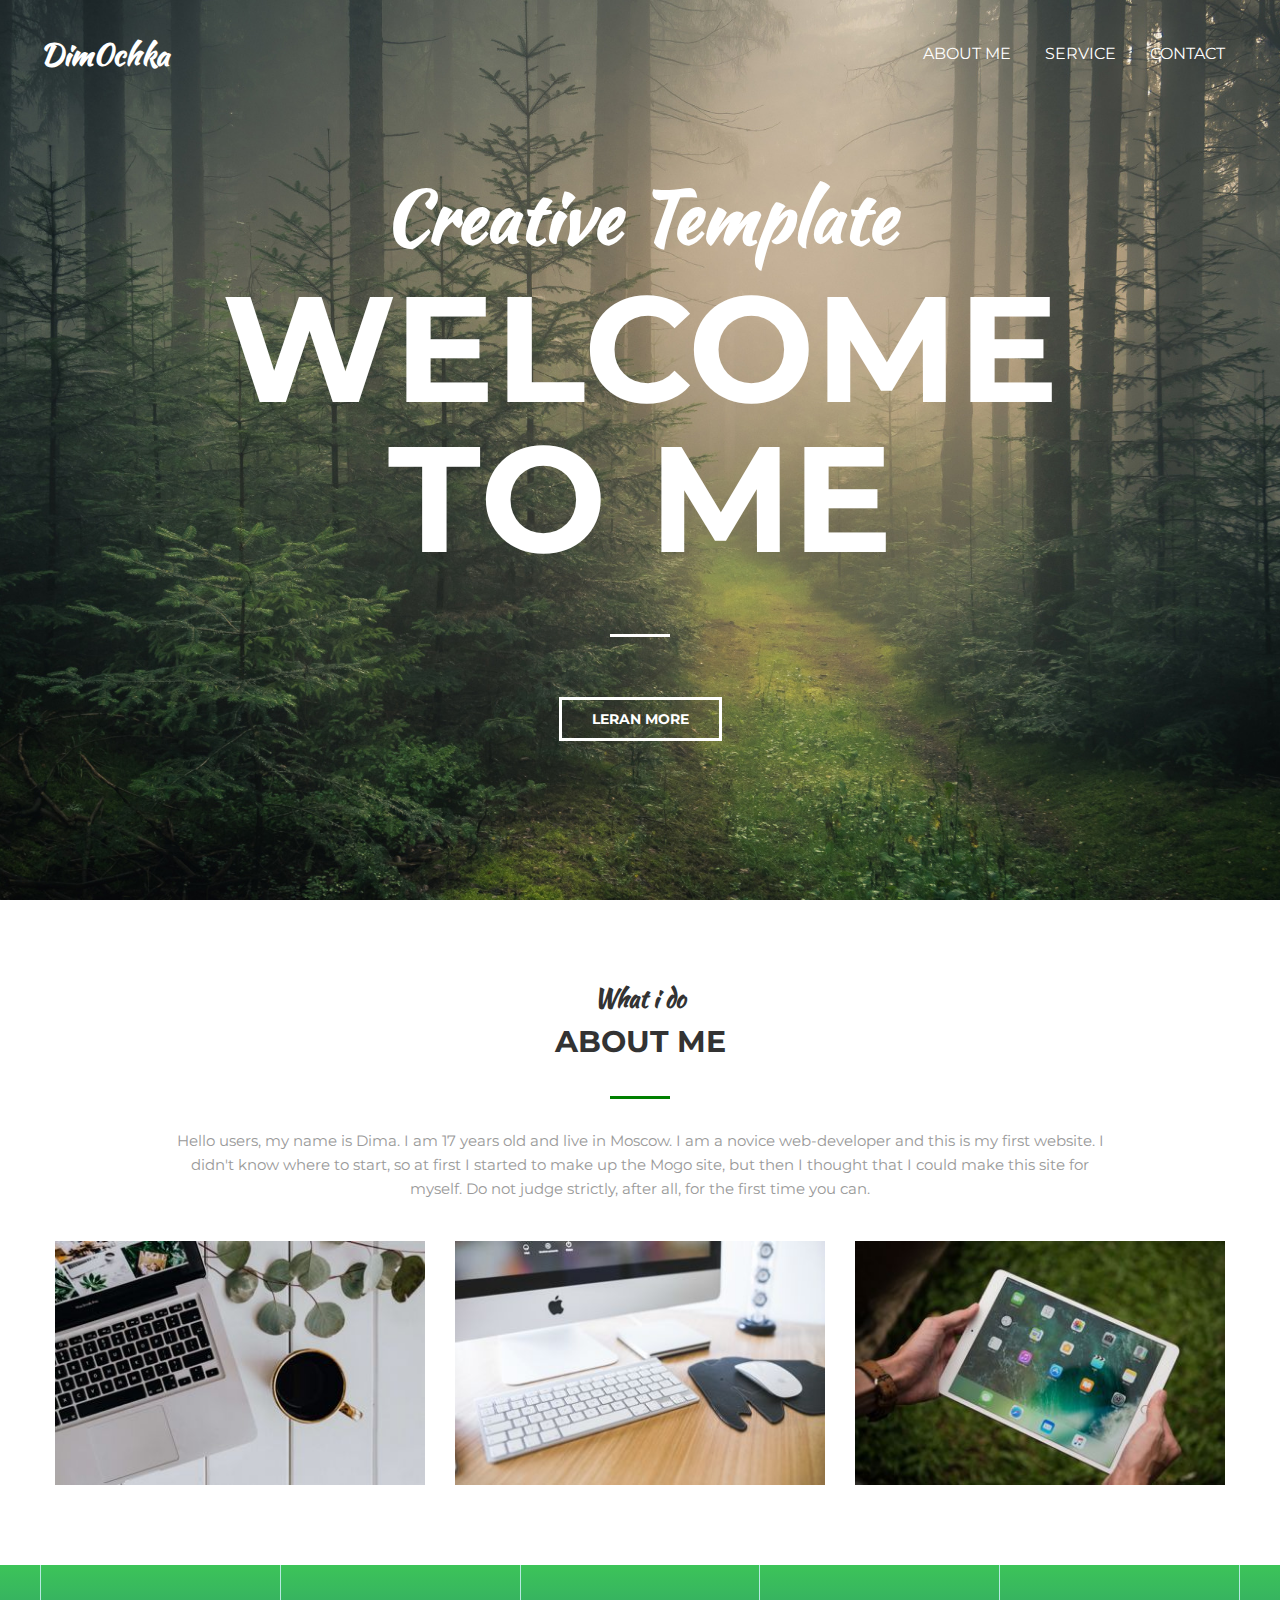
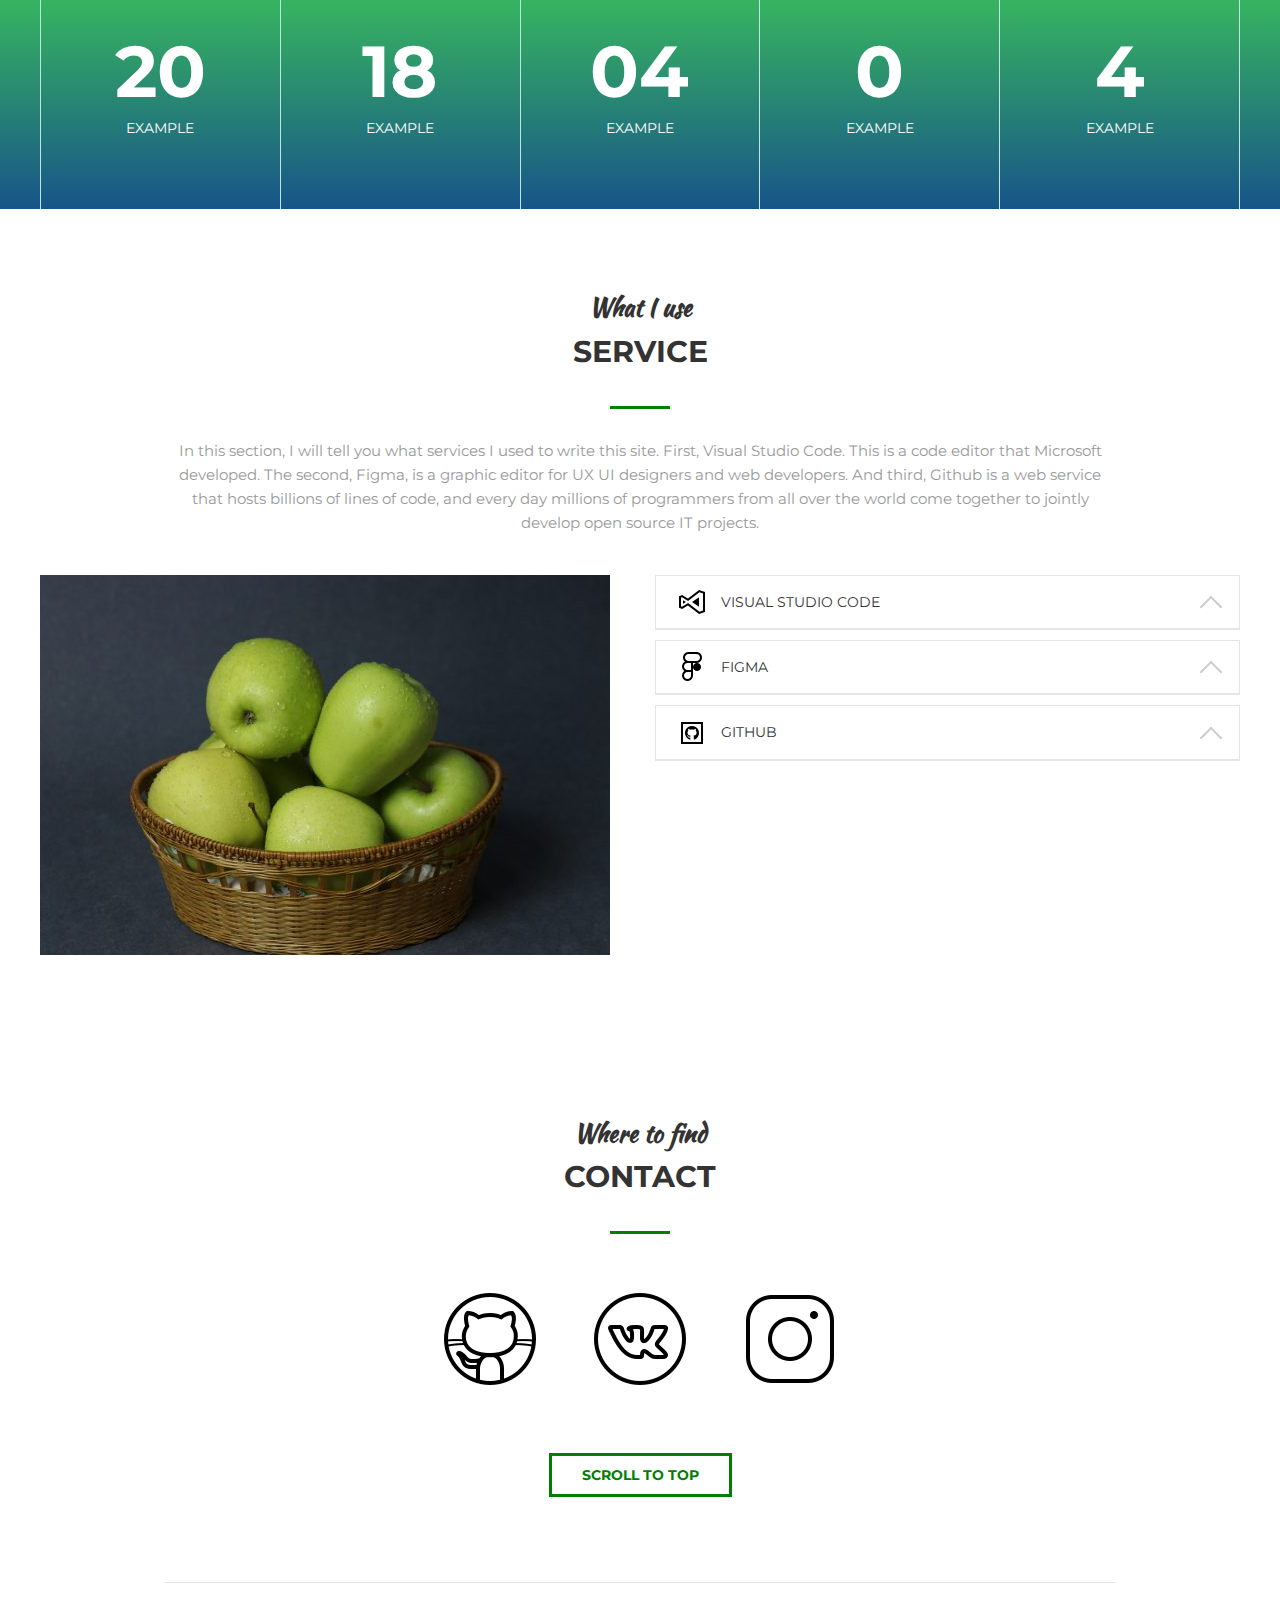
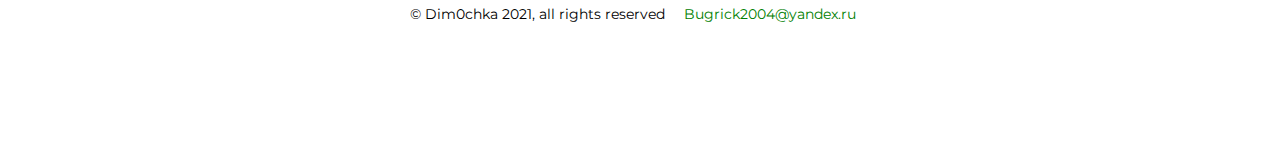
<file: index.html>
<!doctype html>
<html lang="en">
<head>
    <meta charset="UTF-8">
    <meta name="viewport"
          content="width=device-width, user-scalable=no, initial-scale=1.0, maximum-scale=1.0, minimum-scale=1.0">
    <meta http-equiv="X-UA-Compatible" content="ie=edge">
    <link rel="icon" href="../images/photo.ico" type="image/x-icon" />
    <link rel="stylesheet" type="text/css" href="static/css/main.css">
    <link href="https://fonts.googleapis.com/css2?family=Kaushan+Script&family=Montserrat&display=swap" rel="stylesheet">
    <title>Dim0chka</title>
</head>
<body>
    
    

<section id="header2">
<header class="header" id="header">
    <div class="container">
        <div class="header__inner">
            <div class="header__logo">Dim0chka</div>
            <nav class="nav" id="nav">
                <a class="nav__link" href="#" data-scroll="#about">About me</a>
                <a class="nav__link" href="#" data-scroll="#service">Service</a>
                <a class="nav__link" href="#" data-scroll="#contact">Contact</a>
            </nav>
        </div>
    </div>
</header>
</section>

<div class="intro" id="intro">
    <div class="container">
        <div class="intro__inner">
            <h2 class="intro__suptitle">Creative Template</h2>
            <h1 class="intro__title">Welcome to me</h1>

            <a class="btn" href="#" data-scroll="#about">Leran more</a>
        </div>
    </div>
</div>

<section class="section" id="about">
    <div class="container">
        <div class="section__header">
            <h3 class="section__suptitle">What i do</h3>
            <h2 class="section__title">about me</h2>
            <div class="section__text">
                <p>Hello users, my name is Dima. I am 17 years old and live in Moscow. I am a novice web-developer and this is my first website. I didn't know where to start, so at first I started to make up the Mogo site, but then I thought that I could make this site for myself. Do not judge strictly, after all, for the first time you can.
                </p>
            </div>
        </div>

        <div class="about">
            <div class="about__item">
                <div class="about__inner">
                    <div class="about__img">
                        <img src="static/images/1.jpg" alt="">
                    </div>
                    <div class="about__text">quickly</div>
                </div>
            </div>
            <div class="about__item">
                <div class="about__inner">
                    <div class="about__img">
                        <img src="static/images/2.jpg" alt="">
                    </div>
                    <div class="about__text">comfortable</div>
                </div>
            </div>
            <div class="about__item">
                <div class="about__inner">
                    <div class="about__img">
                        <img src="static/images/3.jpg" alt="">
                    </div>
                    <div class="about__text">reliable</div>
                </div>
            </div>
        </div>
    </div>
</section>


<div class="statistics">
    <div class="container">
        <div class="stat">
            <div class="stat__item">
                <div class="stat__count">20</div>
                <div class="stat__text">Example</div>
            </div>
            <div class="stat__item">
                <div class="stat__count">18</div>
                <div class="stat__text">Example</div>
            </div>
            <div class="stat__item">
                <div class="stat__count">04</div>
                <div class="stat__text">Example</div>
            </div>
            <div class="stat__item">
                <div class="stat__count">0</div>
                <div class="stat__text">Example</div>
            </div>
            <div class="stat__item">
                <div class="stat__count">4</div>
                <div class="stat__text">Example</div>
            </div>
        </div>
    </div>
</div>



<section class="section" id="service">
    <div class="container">

        <div class="section__header">
            <h3 class="section__suptitle">What I use</h3>
            <h2 class="section__title">Service</h2>
            <div class="section__text">
                <p>In this section, I will tell you what services I used to write this site. First, Visual Studio Code. This is a code editor that Microsoft developed. The second, Figma, is a graphic editor for UX UI designers and web developers. And third, Github is a web service that hosts billions of lines of code, and every day millions of programmers from all over the world come together to jointly develop open source IT projects.
                </p>
            </div>
        </div>


        <div class="wedo">
            <div class="wedo__item">
                <img class="wedo__img" src="static/images/apple.jpg" alt="">
            </div>
            <div class="wedo__item">
                <div class="accordion">
                    <div class="accordion__item active" data-collapse="#wedo_1">
                        <div class="accordion__header">
                            <img class="accordion__icon" src="static/images/vs code.png" alt="">
                            <div class="accordion__title">Visual Studio Code</div>
                        </div>
                        <div class="accordion__content" id="wedo_1">
                            <p>In this editor, I worked with programming languages such as html, css and javascript. In Javascript, I used jQuery. jQuery is a cross-platform JavaScript library designed to simplify client-side HTML scripting. jQuery is currently the most popular JavaScript library, which is installed on 65% of the 10 million most visited sites on the Internet.</p>
                        </div>
                    </div>

                    <div class="accordion__item active" data-collapse="#wedo_2">
                        <div class="accordion__header">
                            <img class="accordion__icon" src="static/images/figma.png" alt="">
                            <div class="accordion__title">Figma</div>
                        </div>
                        <div class="accordion__content" id="wedo_2">
                            <p>In Figma, you can draw interface elements, create an interactive prototype of the site and application, illustrations, and vector graphics. That's why I used Figma as a prototype for my site.</p>
                        </div>
                    </div>

                    <div class="accordion__item active" data-collapse="#wedo_3">
                        <div class="accordion__header">
                            <img class="accordion__icon" src="static/images/github.png" alt="">
                            <div class="accordion__title">Github</div>
                        </div>
                        <div class="accordion__content" id="wedo_3">
                            <p>Github is a web-based project hosting service using the git version control system. Git is a console utility for tracking and maintaining the history of file changes in your project. With Git, you can roll back your project to an older version, compare, analyze, or merge your changes to the repository. A repository is a repository of your code and its history of changes. I used Github to host my site.</p>
                        </div>
                    </div>

                </div> <!-- /.accordion -->




            </div> <!-- /.wedo__item -->
        </div> <!-- /.wedo -->

    </div>
</section>

<!-- Contacts -->

<section class="section" id="contact" >
    <div class="container">

        <div class="section__header">
            <h3 class="section__suptitle">Where to find</h3>
            <h2 class="section__title">contact</h2>

            <div class="social">
                <a class="social__link" href="https://github.com/Dim0chka">
                    <img src="static/images/git.png" alt="">
                </a>
                <a class="social__link" href="https://vk.com/bugrov18">
                    <img src="static/images/vk.png" alt="">
                </a>
                <a class="social__link" href="https://www.instagram.com/bugrov18dmitrii/">
                    <img src="static/images/inst.png" alt="">
                </a>
            </div>

            <a class="btn2" href="#" data-scroll="#header2">Scroll to top</a>

        <div class="copyright">
            © Dim0chka 2021, all rights reserved <span>Bugrick2004@yandex.ru</span> 
        </div>
    </section>


<script 
src="https://ajax.googleapis.com/ajax/libs/jquery/3.6.0/jquery.min.js">
</script>

<script src="static/js/app.js"> </script>
    
</body>
</html>
</file>
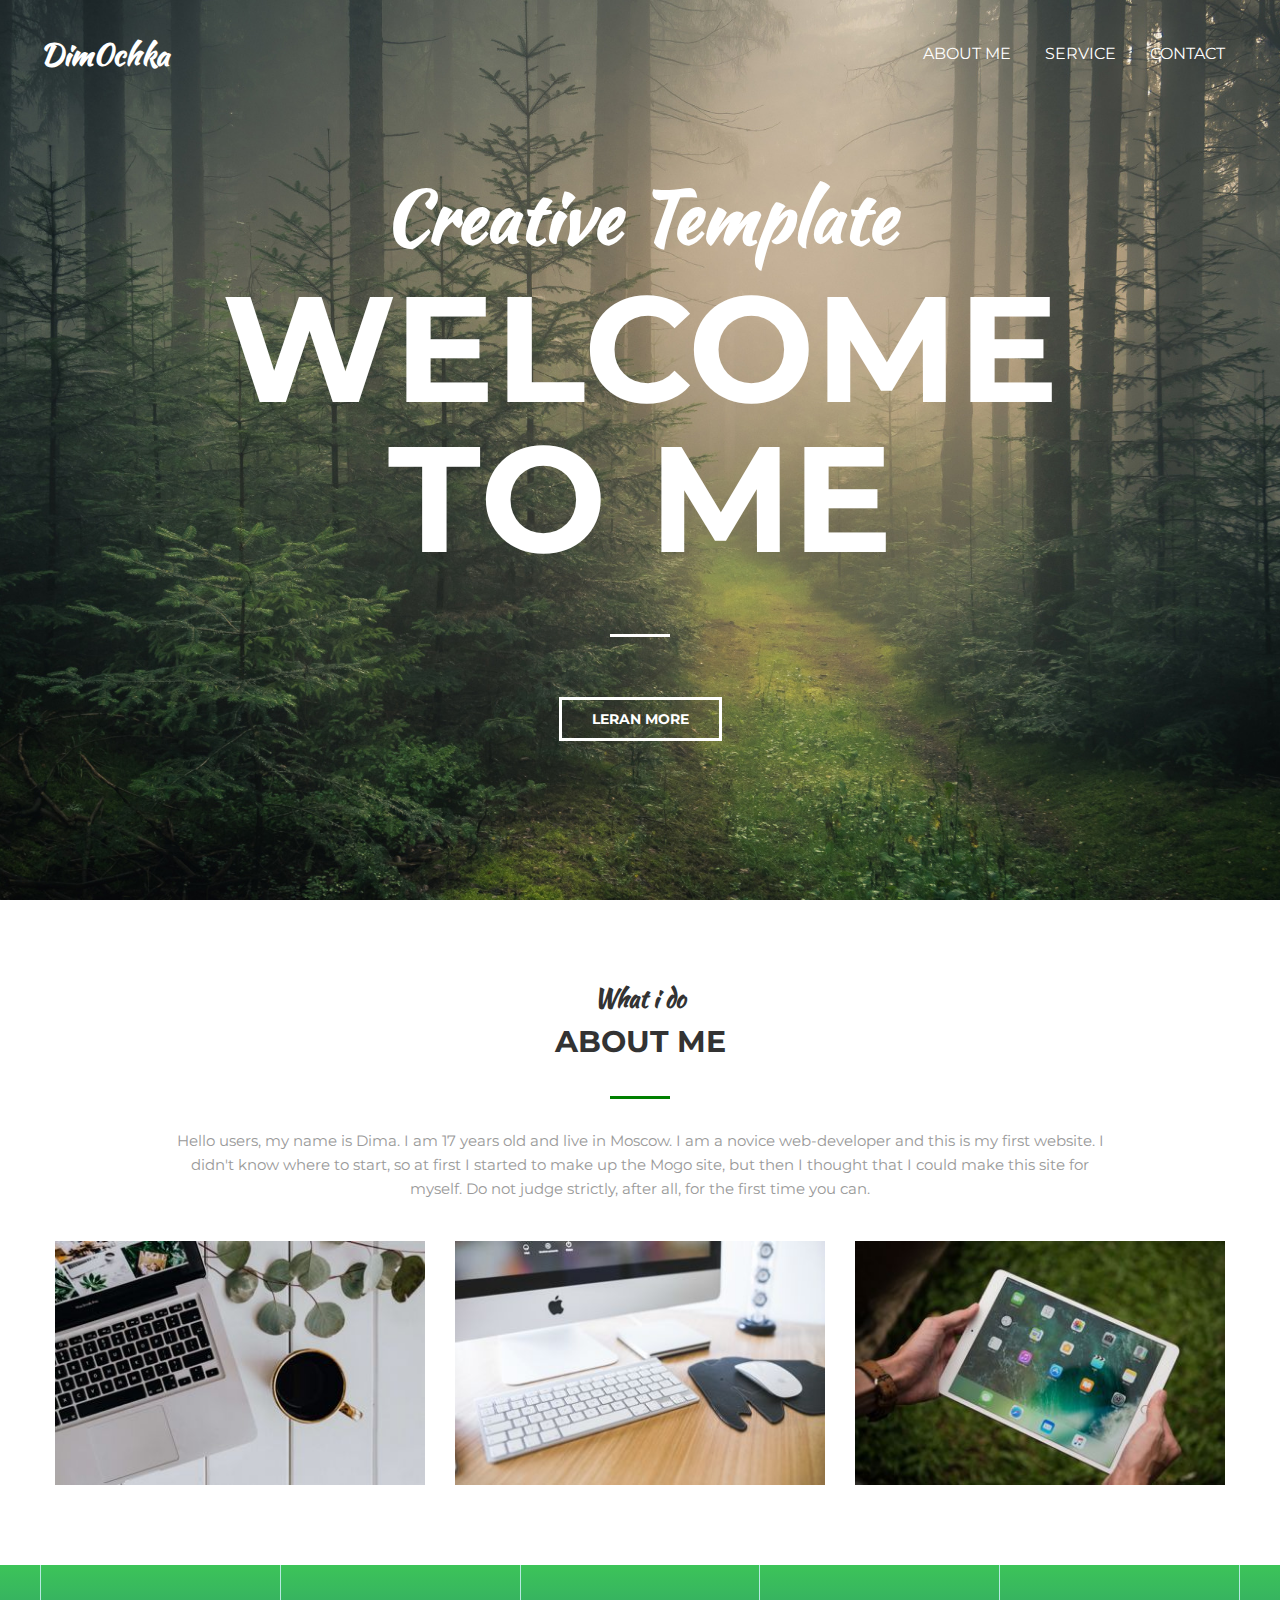
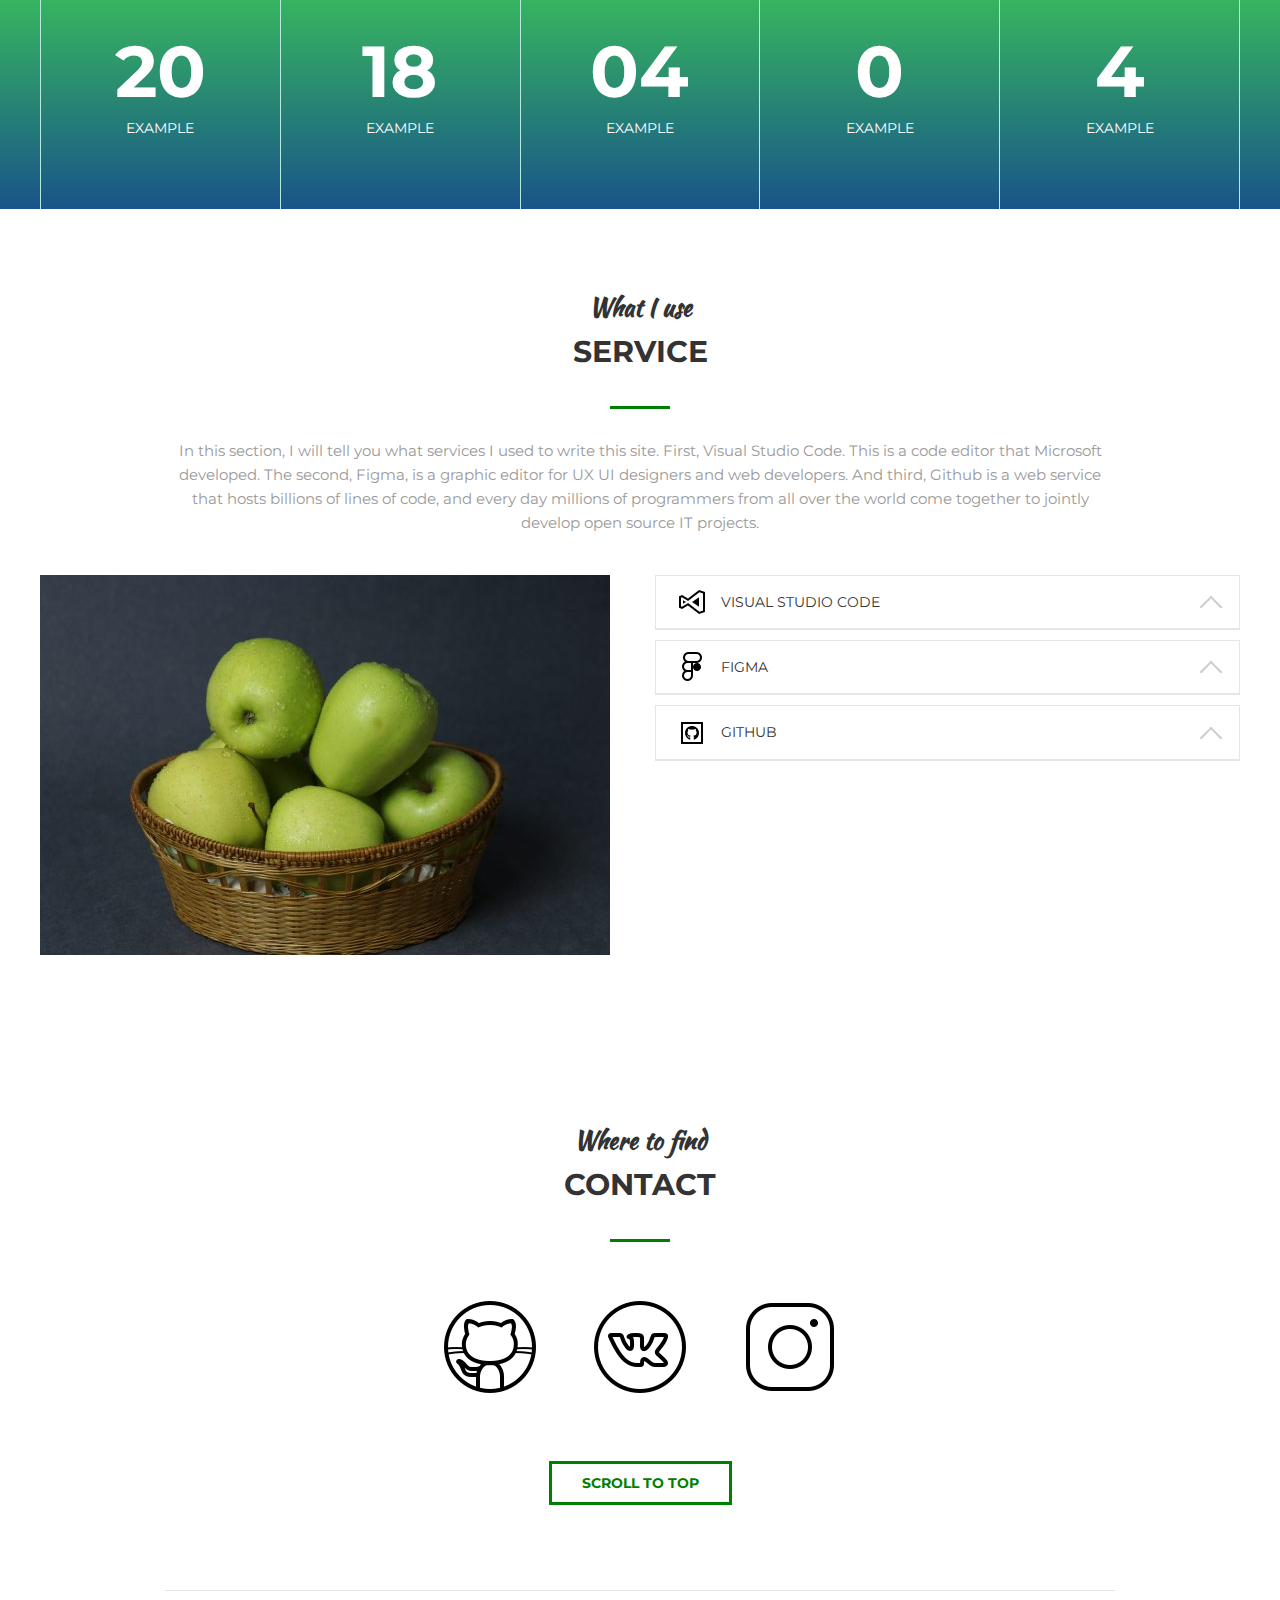
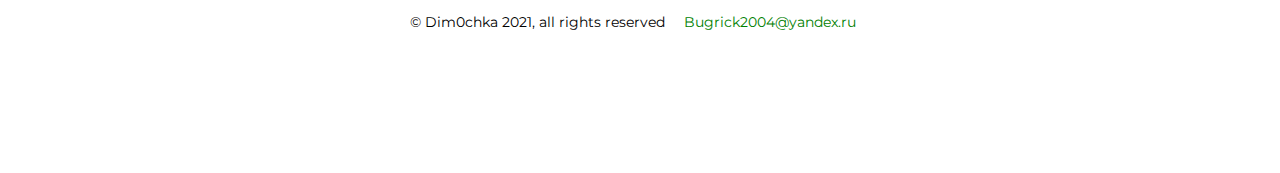
<file: base.html>
<!doctype html>
<html lang="en">
<head>
    <meta charset="UTF-8">
    <meta name="viewport"
          content="width=device-width, user-scalable=no, initial-scale=1.0, maximum-scale=1.0, minimum-scale=1.0">
    <meta http-equiv="X-UA-Compatible" content="ie=edge">
    <link rel="icon" href="../images/photo.ico" type="image/x-icon" />
    <link rel="stylesheet" type="text/css" href="static/css/main.css">
    <link href="https://fonts.googleapis.com/css2?family=Kaushan+Script&family=Montserrat&display=swap" rel="stylesheet">
    <title>Dim0chka</title>
</head>
<body>

<section id="header2">
<header class="header" id="header">
    <div class="container">
        <div class="header__inner">
            <div class="header__logo">Dim0chka</div>
            <nav class="nav" id="nav">
                <a class="nav__link" href="#" data-scroll="#about">About me</a>
                <a class="nav__link" href="#" data-scroll="#service">Service</a>
                <a class="nav__link" href="#" data-scroll="#contact">Contact</a>
            </nav>
        </div>
    </div>
</header>
</section>

<div class="intro" id="intro">
    <div class="container">
        <div class="intro__inner">
            <h2 class="intro__suptitle">Creative Template</h2>
            <h1 class="intro__title">Welcome to me</h1>

            <a class="btn" href="#" data-scroll="#about">Leran more</a>
        </div>
    </div>
</div>

<section class="section" id="about">
    <div class="container">
        <div class="section__header">
            <h3 class="section__suptitle">What i do</h3>
            <h2 class="section__title">about me</h2>
            <div class="section__text">
                <p>Hello users, my name is Dima. I am 17 years old and live in Moscow. I am a novice web-developer and this is my first website. I didn't know where to start, so at first I started to make up the Mogo site, but then I thought that I could make this site for myself. Do not judge strictly, after all, for the first time you can.
                </p>
            </div>
        </div>

        <div class="about">
            <div class="about__item">
                <div class="about__img">
                    <img src="static/images/1.jpg" alt="">
                </div>
                <div class="about__text">quickly</div>
            </div>
            <div class="about__item">
                <div class="about__img">
                    <img src="static/images/2.jpg" alt="">
                </div>
                <div class="about__text">comfortable</div>
            </div>
            <div class="about__item">
                <div class="about__img">
                    <img src="static/images/3.jpg" alt="">
                </div>
                <div class="about__text">reliable</div>
            </div>
        </div>
    </div>
</section>


<div class="statistics">
    <div class="container">
        <div class="stat">
            <div class="stat__item">
                <div class="stat__count">20</div>
                <div class="stat__text">Example</div>
            </div>
            <div class="stat__item">
                <div class="stat__count">18</div>
                <div class="stat__text">Example</div>
            </div>
            <div class="stat__item">
                <div class="stat__count">04</div>
                <div class="stat__text">Example</div>
            </div>
            <div class="stat__item">
                <div class="stat__count">0</div>
                <div class="stat__text">Example</div>
            </div>
            <div class="stat__item">
                <div class="stat__count">4</div>
                <div class="stat__text">Example</div>
            </div>
        </div>
    </div>
</div>



<section class="section" id="service">
    <div class="container">

        <div class="section__header">
            <h3 class="section__suptitle">What I use</h3>
            <h2 class="section__title">Service</h2>
            <div class="section__text">
                <p>In this section, I will tell you what services I used to write this site. First, Visual Studio Code. This is a code editor that Microsoft developed. The second, Figma, is a graphic editor for UX UI designers and web developers. And third, Github is a web service that hosts billions of lines of code, and every day millions of programmers from all over the world come together to jointly develop open source IT projects.
                </p>
            </div>
        </div>


        <div class="wedo">
            <div class="wedo__item">
                <img src="static/images/apple.jpg" alt="">
            </div>
            <div class="wedo__item">
                <div class="accordion">
                    <div class="accordion__item active" data-collapse="#wedo_1">
                        <div class="accordion__header">
                            <img class="accordion__icon" src="static/images/vs code.png" alt="">
                            <div class="accordion__title">Visual Studio Code</div>
                        </div>
                        <div class="accordion__content" id="wedo_1">
                            <p>In this editor, I worked with programming languages such as html, css and javascript. In Javascript, I used jQuery. jQuery is a cross-platform JavaScript library designed to simplify client-side HTML scripting. jQuery is currently the most popular JavaScript library, which is installed on 65% of the 10 million most visited sites on the Internet.</p>
                        </div>
                    </div>

                    <div class="accordion__item active" data-collapse="#wedo_2">
                        <div class="accordion__header">
                            <img class="accordion__icon" src="static/images/figma.png" alt="">
                            <div class="accordion__title">Figma</div>
                        </div>
                        <div class="accordion__content" id="wedo_2">
                            <p>In Figma, you can draw interface elements, create an interactive prototype of the site and application, illustrations, and vector graphics. That's why I used Figma as a prototype for my site.</p>
                        </div>
                    </div>

                    <div class="accordion__item active" data-collapse="#wedo_3">
                        <div class="accordion__header">
                            <img class="accordion__icon" src="static/images/github.png" alt="">
                            <div class="accordion__title">Github</div>
                        </div>
                        <div class="accordion__content" id="wedo_3">
                            <p>Github is a web-based project hosting service using the git version control system. Git is a console utility for tracking and maintaining the history of file changes in your project. With Git, you can roll back your project to an older version, compare, analyze, or merge your changes to the repository. A repository is a repository of your code and its history of changes. I used Github to host my site.</p>
                        </div>
                    </div>

                </div> <!-- /.accordion -->




            </div> <!-- /.wedo__item -->
        </div> <!-- /.wedo -->

    </div>
</section>

<!-- Contacts -->

<section class="section" id="contact" >
    <div class="container">

        <div class="section__header">
            <h3 class="section__suptitle">Where to find</h3>
            <h2 class="section__title">contact</h2>

            <div class="social">
                <a class="social__link" href="https://github.com/Dim0chka">
                    <img src="static/images/git.png" alt="">
                </a>
                <a class="social__link" href="https://vk.com/bugrov18">
                    <img src="static/images/vk.png" alt="">
                </a>
                <a class="social__link" href="https://www.instagram.com/bugrov18dmitrii/">
                    <img src="static/images/inst.png" alt="">
                </a>
            </div>

            <a class="btn2" href="#" data-scroll="#header2">Scroll to top</a>

        <div class="copyright">
            © Dim0chka 2021, all rights reserved <span>Bugrick2004@yandex.ru</span> 
        </div>
    </section>


<script 
src="https://ajax.googleapis.com/ajax/libs/jquery/3.6.0/jquery.min.js">
</script>

<script src="static/js/app.js"> </script>
    
</body>
</html>
</file>
<file: static/css/main.css>
body {
    margin: 0;
    font-family: 'Montserrat', sans-serif;

    font-size: 15 px;
    line-height: 1.6;
    color: #FFFFFF;
}

*,
*:before,
*:after {
    box-sizing: border-box;
}

h1, h2, h3, h4, h5, h6 {
    margin: 0;
 }

/* Container */
.container {
    width: 100%;
    max-width: 1230px;
    padding: 0 15px;
    margin: 0 auto;
}

/* Intro */
.intro {
    display:flex;
    flex-direction: column;
    justify-content: center;
    width: 100%;
    height: 100vh;

    background: 
    url("../images/intro.jpg") center
    no-repeat;
    -webkit-background-size: cover;
    background-size: cover;
}

.intro__inner {
    width: 100%;
    max-width: 880px;
    margin: 0 auto;

    text-align: center;
}


.intro__title {
    color: #fff;
    font-size: 150px;
    font-weight: 700;
    text-transform: uppercase;
    line-height: 1;
}

.intro__title:after{
    content: "";
    display: block;
    width: 60px;
    height: 3px;
    margin: 60px auto;

    background-color: #fff

}

.intro__suptitle {
    font-family: 'Kaushan Script', cursive;
    font-size: 72px;
    color: #fff;
    text-align: center;

}

/* Header */
.header {
    width: 100%;
    padding-top: 30px;
    position: absolute;
    top: 0;
    left: 0;
    right: 0;
    z-index: 1000;

}

.header.fixed {
    padding: 10px 0;

    background-color: #008000;
    box-shadow: 0 3px 10px rgba(0,
    0, 0, 0.2);

    position: fixed;
    top: 0;
    left: 0;
    right: 0;

    transform: translate3d(0, 0, 0);
    transition: .4s;
}

.header.active {
    background-color: #008000;
}


.header__inner {
    display: flex;
    justify-content: space-between;
    align-items: center;
}

.header__logo {
    font-family: 'Kaushan Script', cursive;
    font-size: 30px;
    font-weight: 700;
    color: #fff;
}

/* Nav */
.nav {
    font-size: 14 px;
    text-transform: uppercase;
}

.nav__link {
    display: inline-block;
    vertical-align: top;
    margin: 0 15px;
    position: relative;

    color: #fff;
    text-decoration: none;

    transition: color 0.1s linear;
}

.nav__link:after {
    content: "";
    display: block;
    width: 100%;
    height: 3px;

    background-color: #fff;
    opacity: 0;

    position: absolute;
    top: 100%;
    left: 0;
    z-index: 1;

    transition: opacity .1s linear;
}

.nav__link:hover {
    color: #fff;
}

.nav__link:hover:after {
    opacity: 1;
}


/* Button */
.btn {
    display: inline-block;
    vertical-align: top;
    padding: 8px 30px;

    border: 3px solid #fff;

    font-size: 14px;
    font-weight: 700;
    color: #fff;
    text-transform: uppercase;
    text-decoration: none;

    transition: background .1s
    linear, color .1s linear;
}

.btn:hover {
    background-color: #fff;
    color: #333;
}

/* Section */
.section {
    padding: 80px 0;
}

.section__header {
    color: #333;
    width: 100%;
    max-width: 950px;
    margin: 0 auto 40px;

    text-align: center;
}

.section__suptitle {
    font-family: 'Kaushan Script', cursive;
    font-size: 24px;
    color: #333;
}

.section__title {
    font-size: 30px;
    font-weight: 700;
    color: #333;
    text-transform: uppercase;
}

.section__title:after {
    content: "";
    display: block;
    width: 60px;
    height: 3px;
    margin: 30px auto;

    background-color: #008000;
}

.section__text {
    font-size: 15px;
    color: #999
}

/* About */
.about {
    margin-top: 80px -15px 0;
    display: flex;
    flex-wrap: wrap;
    justify-content: space-between;

}

.about__item {
    width: 33.33333%;
    padding: 0 15px;
}

.about__inner {
    position: relative;
    background: radial-gradient(at top,
    #496188, #80bf81);
}

.about__item:hover .about__img {
    transform: translate3d(-10px, -10px,
    0);
}

.about__item:hover .about__img img {
    opacity: .1;

}

.about__item:hover .about__text {
    opacity: 1;
}

.about__img {
    background: linear-gradient(to bottom,
    #3cc459, #185489);

    transition: transform .2s linear;
}

.about__img img {
    display: block;
    max-width: 100%;
    height: auto;
    transition: opacity .1s linear;
}


.about__text {
    width: 100%;

    font-size: 18px;
    color: #fff;
    text-transform: uppercase;
    font-weight: 700;
    text-align: center;
    opacity: 0;

    position: absolute;
    top: 50%;
    left: 0;
    z-index: 2;
    transform: translate3d(0, -50%, 0);

    transition: opacity .2s linear;

}


/* Statistics */
.statistics {
    background: linear-gradient(to bottom,
    #3cc459, #185489);
}

.stat {
    display: flex;
    flex-wrap: wrap;
}

.stat__item {
    flex: 1 1 0;
    padding: 70px 25px;

    border-left: 1px solid #b5eae0;

    text-align: center;
    color: #fff;
}

.stat__item:last-child {
    border-right: 1px solid #b5eae0;
}

.stat__count {
    margin-bottom: 10px;

    font-size: 72px;
    font-weight: 700;
    line-height: 1;
}

.stat__text {
    font-size: 14px;
    text-transform: uppercase;
}

/* We do */
.wedo {
    display: flex;
    flex-wrap: wrap;
    margin: 0 -15px;
}

.wedo__item {
    width: 50%;
    color: #333;
    padding: 0 15px;
}

.wedo__img {
    display: block;
    max-width: 100%;
    height: auto;
}

/* Accordion */

.accordion__item {
    margin-bottom: 10px;
    border: 1px solid #e5e5e5;
}

.accordion__item.active
.accordion__content {
    display: none;
}

.accordion__item.active
.accordion__header {
    border-bottom-color: #e5e5e5;
}

.accordion__item.active
.accordion__header:after {
    transform: translateY(-50%)
    rotate(-45deg);
    margin-top: 5px;
}

.accordion__header {
    padding: 15px 20px 15px 65px;
    position: relative;

    border-bottom: 1px solid
    transparent;
    cursor: pointer;
}

.accordion__header:after {
    content: "";
    display: block;
    width: 16px;
    height: 16px;

    border-top: 2px solid #ccc;
    border-right: 2px solid #ccc;

    position: absolute;
    top: 50%;
    right: 20px;
    z-index: 1;

    transform: translateY(-50%)
    rotate(135deg);
}

.accordion__icon {
    position: absolute;
    top: 50%;
    left: 20px;
    z-index: 1;

    transform: translateY(-50%);
}

.accordion__content {
    padding: 15px 20px;
    display: none;

    font-size: 15px;
    color: #999;
    font-weight: 300;
}

.accordion__title {
    font-size: 14px;
    color: #333;
    text-transform: uppercase;
}

/* copyright */
.copyright {
    padding: 20px 0;

    border-top: 1px solid #e5e5e5;

    font-size: 14px;
    color: black;
    text-align: center;
}

.copyright span {
    color: #008000 ;
    margin: 0 15px;
}

/* Social */

.social {

    margin-bottom: 25px;
    display: flex;
    justify-content: center;
    flex-wrap: wrap;
}

.social__link {
    margin: 25px;
    text-decoration: none;
    font-size: 30px;
    
    transition: transform .2s 
    linear; 
}

.social__link:hover {
    transform: translateY(-5px);
}


/* button 2 */

.btn2 {
    display: inline-block;
    vertical-align: top;
    padding: 8px 30px;

    border: 3px solid #008000;

    font-size: 14px;
    font-weight: 700;
    color: #008000;
    text-transform: uppercase;
    text-decoration: none;

    transition: background .1s
    linear, color .1s linear;
    margin-bottom: 85px;
}

.btn2:hover {
    background-color: #008000;
    color: #fff;
}

@media (max-width: 1230px) {
    /* Intro */
    .intro__suptitle {
        font-size: 56px;
    }

    .intro__title {
        font-size: 130px ;
    }

    
}

@media (max-width: 990px) {
    /* Intro */
    .intro__suptitle {
        font-size: 38px;
    }

    .intro__title {
        font-size: 80px ;
    }

    /* Stat */

    .stat {
        justify-self: center;
    }

    .stat__item {
        flex: none;
        width: 33.33333%;
        padding-top: 30px;
        padding-bottom: 30px;

        border: 0;
    }

    .stat__item:last-child {
        border-right: 0;
    }

}

@media (max-width: 770px) {

    .header__inner {
        justify-content: center;
    }
    
    .header__logo {
        font-size: 40px;
    }

    /* Nav */
    .nav {
        display: none;
    }

    /* Section */
    .section {
        padding: 40px 0; 
    }

    /* About */

    .about {
        margin-top: 50px;
        justify-content: center;
    }

    .about__item {
        width: 100%;
        max-width: 410px;
        margin-bottom: 30px;
    }

    .about__item:last-child {
        margin-bottom: 0;
    }

    /* Wedo */
    .wedo__img {
        display: none;
    }

    .wedo__item {
        width: 100%;
    }
}


@media (max-width: 575px) {
    /* Intro */
    .intro__suptitle {
        font-size: 22px;
    }

    .intro__title {
        font-size: 50px ;
    }

    /* Section */

    .section__header {
        margin-bottom: 50px;
    }

    .section__suptitle {
        font-size: 20px;
    }

    .section__title {
        font-size: 24px;
    }

    .section__title:after {
        margin: 20px auto;
    }

    /* Stat */
    .stat__item {
        width: 100%;

        border-bottom: 1px solid
        #b5eae0;
    }

    .stat__item:last-child {
        border-bottom: 0;
    }

    /* Social */
    .social {
        justify-content: center;
    }

    .social__link {
        margin-bottom: 10px;
    }

}
</file>
